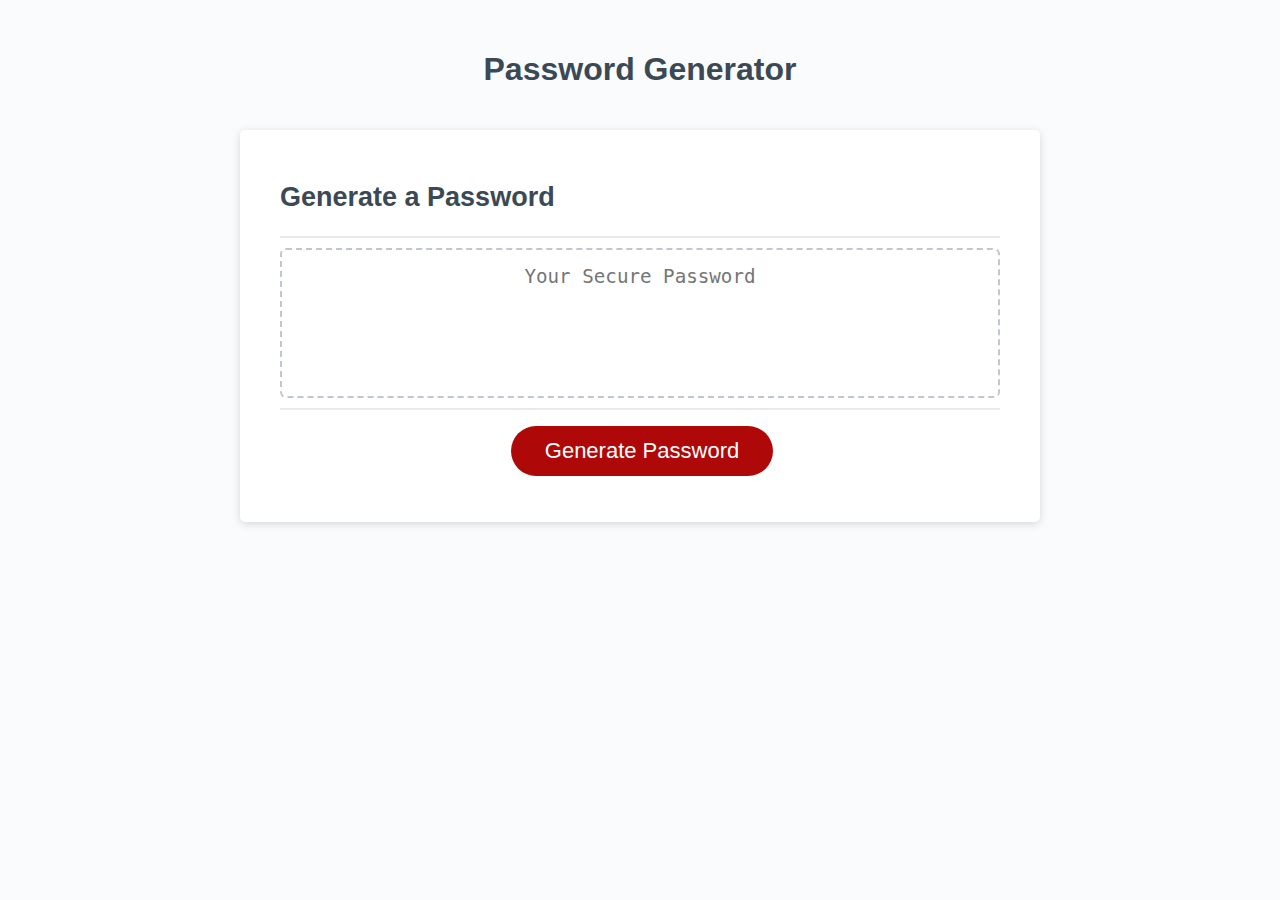
<file: index.html>
<!-- html code provided by The Coding Bootcamp at UCSD -->

<!DOCTYPE html>

<html lang="en">
  <head>
    <meta charset="UTF-8" />
    <meta name="viewport" content="width=device-width, initial-scale=1.0" />
    <meta http-equiv="X-UA-Compatible" content="ie=edge" />
    <title>Password Generator</title>
    <link rel="stylesheet" href="./assets/css/style.css" />
  </head>

  <body>
    <div class="wrapper">
      <header>
        <h1>Password Generator</h1>
      </header>

      <div class="card">
        <div class="card-header">
          <h2>Generate a Password</h2>
        </div>
        <div class="card-body">
          <textarea
            readonly
            id="password"
            placeholder="Your Secure Password"
            aria-label="Generated Password"
          ></textarea>
        </div>
        <div class="card-footer">
          <button id="generate" class="btn">Generate Password</button>
        </div>
      </div>
    </div>

    <script src="./assets/js/script.js"></script>

  </body>

</html>
</file>
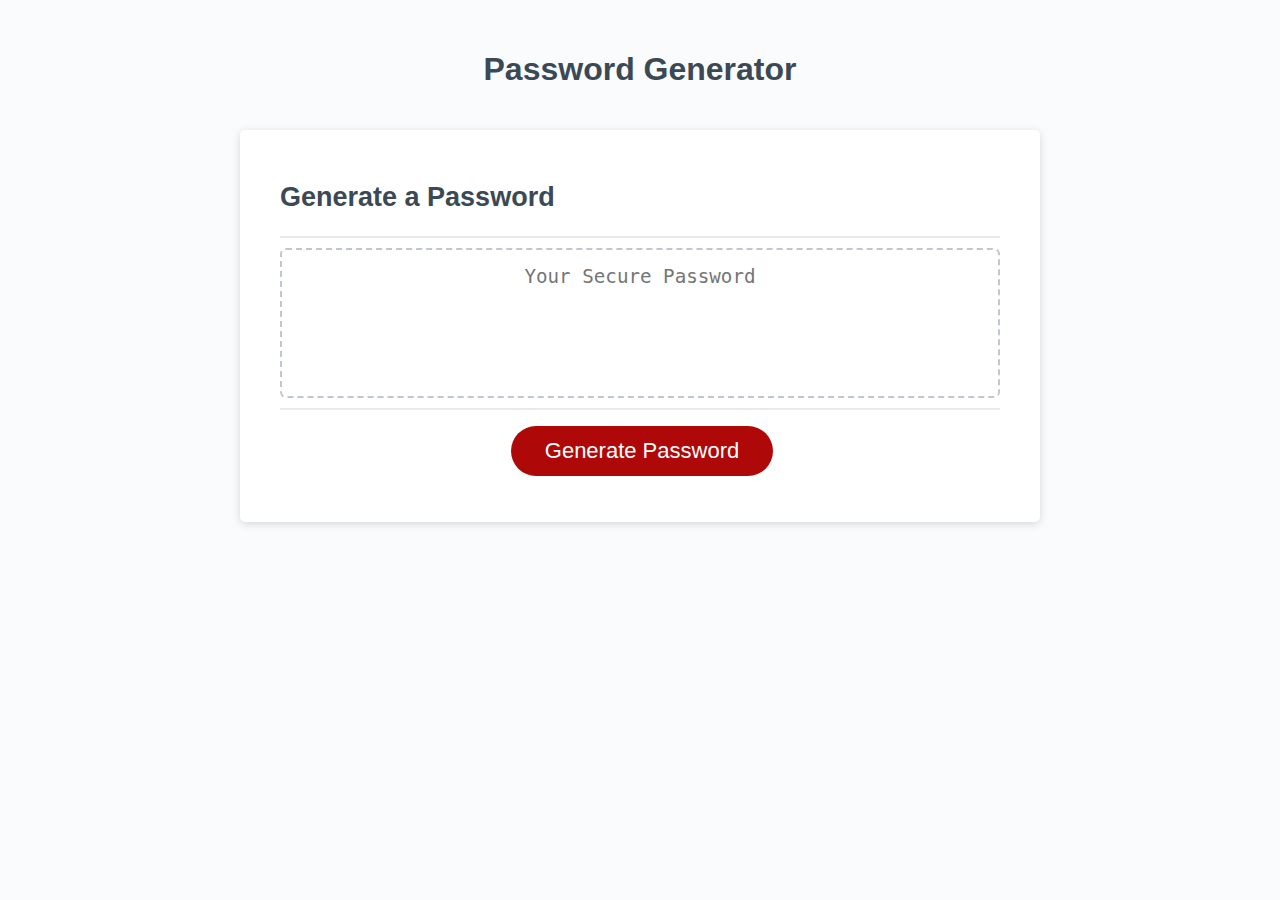
<file: Develop/index.html>
<!-- html code provided by The Coding Bootcamp at UCSD -->

<!DOCTYPE html>

<html lang="en">
  <head>
    <meta charset="UTF-8" />
    <meta name="viewport" content="width=device-width, initial-scale=1.0" />
    <meta http-equiv="X-UA-Compatible" content="ie=edge" />
    <title>Password Generator</title>
    <link rel="stylesheet" href="style.css" />
  </head>

  <body>
    <div class="wrapper">
      <header>
        <h1>Password Generator</h1>
      </header>

      <div class="card">
        <div class="card-header">
          <h2>Generate a Password</h2>
        </div>
        <div class="card-body">
          <textarea
            readonly
            id="password"
            placeholder="Your Secure Password"
            aria-label="Generated Password"
          ></textarea>
        </div>
        <div class="card-footer">
          <button id="generate" class="btn">Generate Password</button>
        </div>
      </div>
    </div>

    <script src="script.js"></script>

  </body>

</html>
</file>
<file: assets/css/style.css>
/* css styling provided by The Coding Bootcamp at UCSD */

*,
*::before,
*::after {
  box-sizing: border-box;
}

html,
body,
.wrapper {
  height: 100%;
  margin: 0;
  padding: 0;
}

body {
  font-family: sans-serif;
  background-color: #f9fbfd;
}

.wrapper {
  padding-top: 30px;
  padding-left: 20px;
  padding-right: 20px;
}

header {
  text-align: center;
  padding: 20px;
  padding-top: 0px;
  color: hsl(206, 17%, 28%);
}

.card {
  background-color: hsl(0, 0%, 100%);
  border-radius: 5px;
  border-width: 1px;
  box-shadow: rgba(0, 0, 0, 0.15) 0px 2px 8px 0px;
  color: hsl(206, 17%, 28%);
  font-size: 18px;
  margin: 0 auto;
  max-width: 800px;
  padding: 30px 40px;
}

.card-header::after {
  content: " ";
  display: block;
  width: 100%;
  background: #e7e9eb;
  height: 2px;
}

.card-body {
  min-height: 100px;
}

.card-footer {
  text-align: center;
}

.card-footer::before {
  content: " ";
  display: block;
  width: 100%;
  background: #e7e9eb;
  height: 2px;
}

.card-footer::after {
  content: " ";
  display: block;
  clear: both;
}

.btn {
  border: none;
  background-color: hsl(360, 91%, 36%);
  border-radius: 25px;
  box-shadow: rgba(0, 0, 0, 0.1) 0px 1px 6px 0px rgba(0, 0, 0, 0.2) 0px 1px 1px
    0px;
  color: hsl(0, 0%, 100%);
  display: inline-block;
  font-size: 22px;
  line-height: 22px;
  margin: 16px 16px 16px 20px;
  padding: 14px 34px;
  text-align: center;
  cursor: pointer;
}

button[disabled] {
  cursor: default;
  background: #c0c7cf;
}

.float-right {
  float: right;
}

#password {
  -webkit-appearance: none;
  -moz-appearance: none;
  appearance: none;
  border: none;
  display: block;
  width: 100%;
  padding-top: 15px;
  padding-left: 15px;
  padding-right: 15px;
  padding-bottom: 85px;
  font-size: 1.2rem;
  text-align: center;
  margin-top: 10px;
  margin-bottom: 10px;
  border: 2px dashed #c0c7cf;
  border-radius: 6px;
  resize: none;
  overflow: hidden;
}

@media (max-width: 690px) {
  .btn {
    font-size: 1rem;
    margin: 16px 0px 0px 0px;
    padding: 10px 15px;
  }

  #password {
    font-size: 1rem;
  }
}

@media (max-width: 500px) {
  .btn {
    font-size: 0.8rem;
  }
}
</file>
<file: Develop/style.css>
/* css styling provided by The Coding Bootcamp at UCSD */

*,
*::before,
*::after {
  box-sizing: border-box;
}

html,
body,
.wrapper {
  height: 100%;
  margin: 0;
  padding: 0;
}

body {
  font-family: sans-serif;
  background-color: #f9fbfd;
}

.wrapper {
  padding-top: 30px;
  padding-left: 20px;
  padding-right: 20px;
}

header {
  text-align: center;
  padding: 20px;
  padding-top: 0px;
  color: hsl(206, 17%, 28%);
}

.card {
  background-color: hsl(0, 0%, 100%);
  border-radius: 5px;
  border-width: 1px;
  box-shadow: rgba(0, 0, 0, 0.15) 0px 2px 8px 0px;
  color: hsl(206, 17%, 28%);
  font-size: 18px;
  margin: 0 auto;
  max-width: 800px;
  padding: 30px 40px;
}

.card-header::after {
  content: " ";
  display: block;
  width: 100%;
  background: #e7e9eb;
  height: 2px;
}

.card-body {
  min-height: 100px;
}

.card-footer {
  text-align: center;
}

.card-footer::before {
  content: " ";
  display: block;
  width: 100%;
  background: #e7e9eb;
  height: 2px;
}

.card-footer::after {
  content: " ";
  display: block;
  clear: both;
}

.btn {
  border: none;
  background-color: hsl(360, 91%, 36%);
  border-radius: 25px;
  box-shadow: rgba(0, 0, 0, 0.1) 0px 1px 6px 0px rgba(0, 0, 0, 0.2) 0px 1px 1px
    0px;
  color: hsl(0, 0%, 100%);
  display: inline-block;
  font-size: 22px;
  line-height: 22px;
  margin: 16px 16px 16px 20px;
  padding: 14px 34px;
  text-align: center;
  cursor: pointer;
}

button[disabled] {
  cursor: default;
  background: #c0c7cf;
}

.float-right {
  float: right;
}

#password {
  -webkit-appearance: none;
  -moz-appearance: none;
  appearance: none;
  border: none;
  display: block;
  width: 100%;
  padding-top: 15px;
  padding-left: 15px;
  padding-right: 15px;
  padding-bottom: 85px;
  font-size: 1.2rem;
  text-align: center;
  margin-top: 10px;
  margin-bottom: 10px;
  border: 2px dashed #c0c7cf;
  border-radius: 6px;
  resize: none;
  overflow: hidden;
}

@media (max-width: 690px) {
  .btn {
    font-size: 1rem;
    margin: 16px 0px 0px 0px;
    padding: 10px 15px;
  }

  #password {
    font-size: 1rem;
  }
}

@media (max-width: 500px) {
  .btn {
    font-size: 0.8rem;
  }
}
</file>
